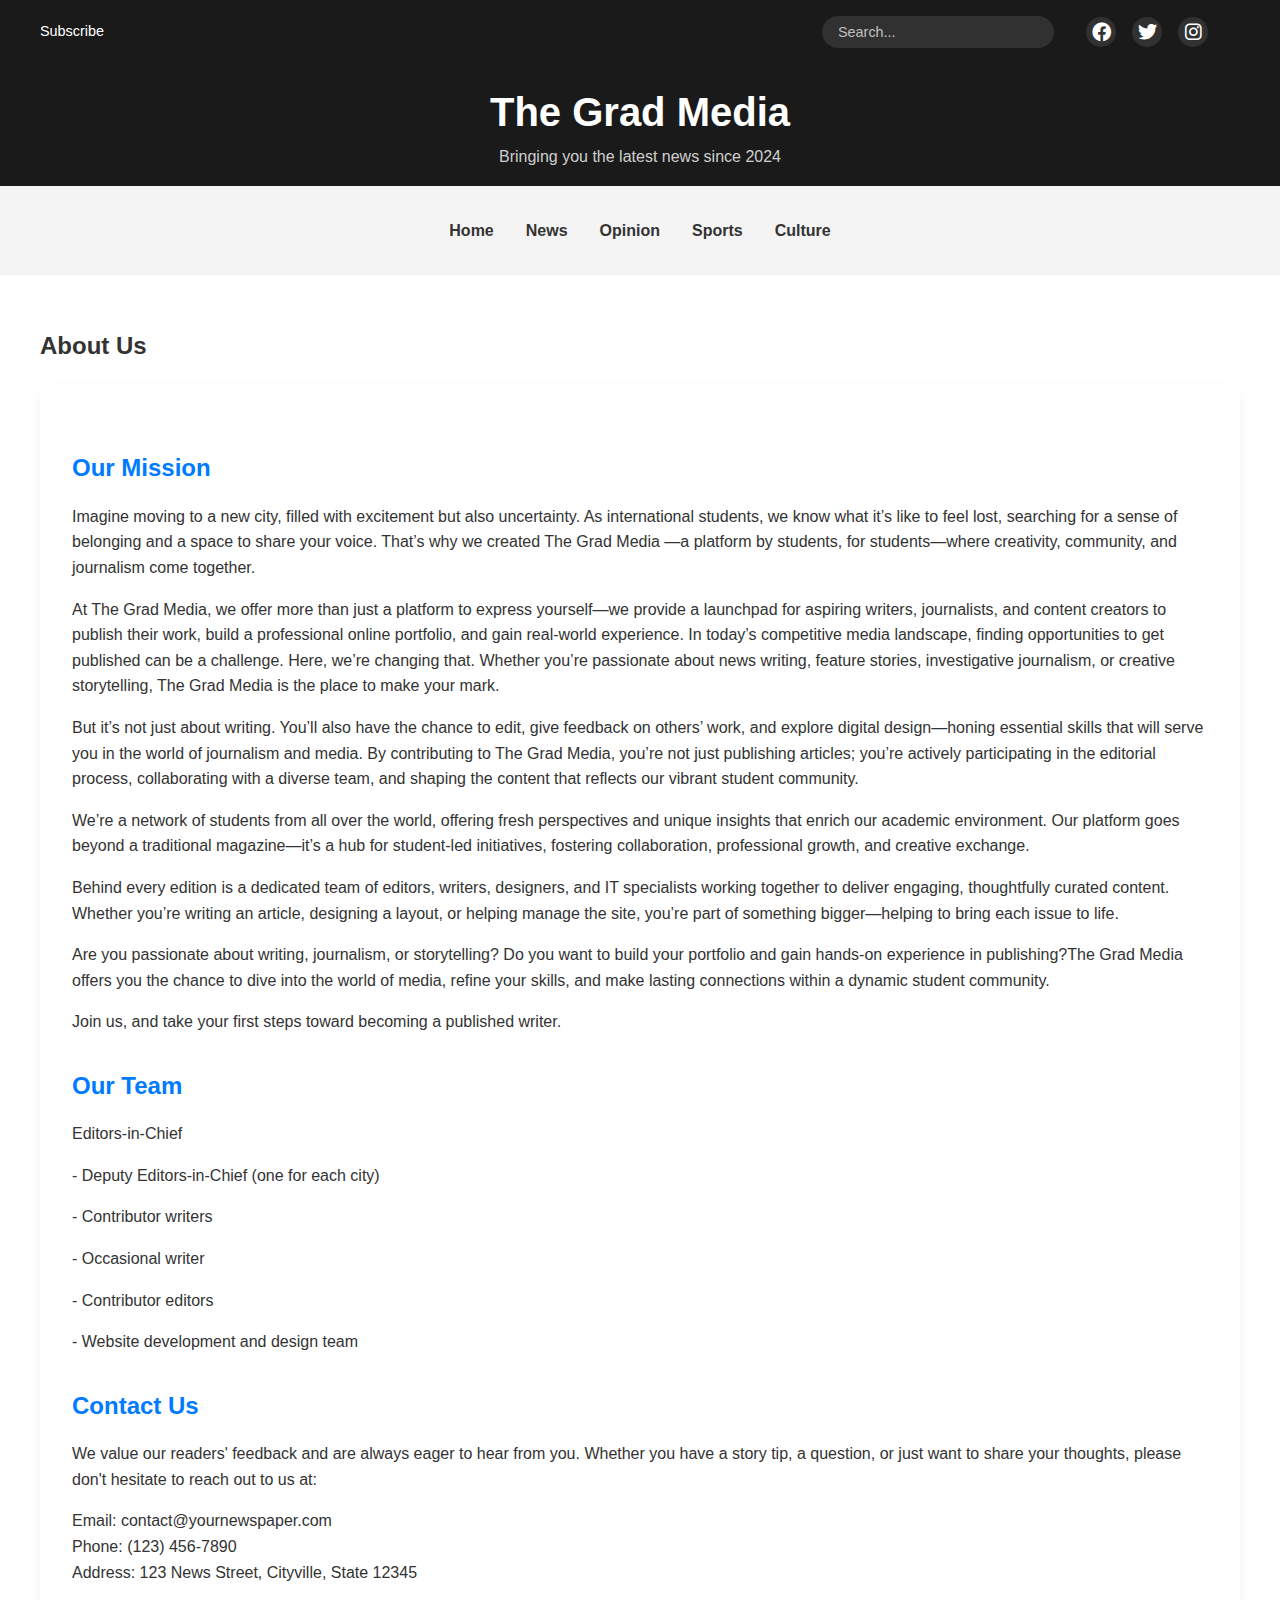
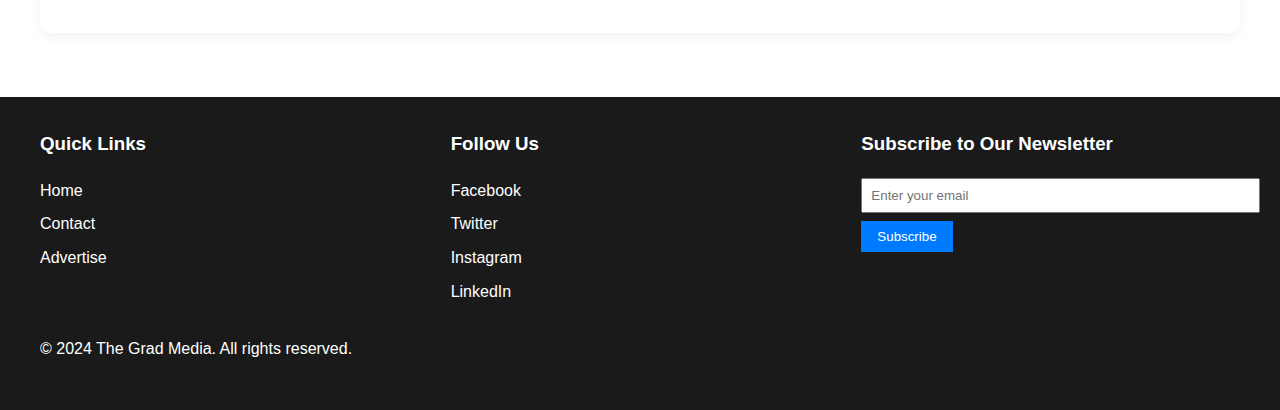
<file: about.html>
<!DOCTYPE html>
<html lang="en">
<head>
    <meta charset="UTF-8">
    <meta name="viewport" content="width=device-width, initial-scale=1.0">
    <title>About Us - Grad Media</title>
    <link href="https://fonts.googleapis.com/css2?family=Roboto:wght@400;500;700&display=swap" rel="stylesheet">
    <link href="https://cdnjs.cloudflare.com/ajax/libs/font-awesome/6.0.0-beta3/css/all.min.css" rel="stylesheet">
    <link rel="stylesheet" href="styles.css">
</head>
<body>
    <header>
        <div class="container">
            <div class="top-bar">
                <div class="quick-links">
                    <a href="#">Subscribe</a>
                </div>
                <div class="search-bar">
                    <input type="text" placeholder="Search...">
                </div>
                <div class="social-links">
                    <a href="#"><i class="fab fa-facebook"></i></a>
                    <a href="#"><i class="fab fa-twitter"></i></a>
                    <a href="#"><i class="fab fa-instagram"></i></a>
                </div>
            </div>
            <div class="logo">
                <h1>The Grad Media</h1>
                <p>Bringing you the latest news since 2024</p>
            </div>
        </div>
    </header>

    <nav>
        <div class="container">
            <ul>
                <li><a href="index.html">Home</a></li>
                <li><a href="#">News</a></li>
                <li><a href="#">Opinion</a></li>
                <li><a href="#">Sports</a></li>
                <li><a href="#">Culture</a></li>
            </ul>
        </div>
    </nav>

    <main>
        <div class="container">
            <h2>About Us</h2>
            <section class="about-content">
                <h3>Our Mission</h3>
                <p>Imagine moving to a new city, filled with excitement but also uncertainty. As international students, we know what it’s like to feel lost, searching for a sense of belonging and a space to share your voice. That’s why we created The Grad Media —a platform by students, for students—where creativity, community, and journalism come together.</p>
                <p></p>At The Grad Media, we offer more than just a platform to express yourself—we provide a launchpad for aspiring writers, journalists, and content creators to publish their work, build a professional online portfolio, and gain real-world experience. In today’s competitive media landscape, finding opportunities to get published can be a challenge. Here, we’re changing that. Whether you’re passionate about news writing, feature stories, investigative journalism, or creative storytelling, The Grad Media is the place to make your mark.</p>
                <p>But it’s not just about writing. You’ll also have the chance to edit, give feedback on others’ work, and explore digital design—honing essential skills that will serve you in the world of journalism and media. By contributing to The Grad Media, you’re not just publishing articles; you’re actively participating in the editorial process, collaborating with a diverse team, and shaping the content that reflects our vibrant student community.</p>
                <p>We’re a network of students from all over the world, offering fresh perspectives and unique insights that enrich our academic environment. Our platform goes beyond a traditional magazine—it’s a hub for student-led initiatives, fostering collaboration, professional growth, and creative exchange.</p>
                <p>Behind every edition is a dedicated team of editors, writers, designers, and IT specialists working together to deliver engaging, thoughtfully curated content. Whether you’re writing an article, designing a layout, or helping manage the site, you’re part of something bigger—helping to bring each issue to life.</p>
                <p>Are you passionate about writing, journalism, or storytelling? Do you want to build your portfolio and gain hands-on experience in publishing?The Grad Media offers you the chance to dive into the world of media, refine your skills, and make lasting connections within a dynamic student community. </p>
                <p>Join us, and take your first steps toward becoming a published writer.</p>
                 <h3>Our Team</h3>
                <p>Editors-in-Chief</p>
                <p> - Deputy Editors-in-Chief (one for each city)</p>
                <p> - Contributor writers</p>
                <p>     - Occasional writer</p>
                <p> - Contributor editors</p>
                <p> - Website development and design team</p>
                <h3>Contact Us</h3>
                <p>We value our readers' feedback and are always eager to hear from you. Whether you have a story tip, a question, or just want to share your thoughts, please don't hesitate to reach out to us at:</p>
                <p>Email: contact@yournewspaper.com<br>
                Phone: (123) 456-7890<br>
                Address: 123 News Street, Cityville, State 12345</p>
            </section>
        </div>
    </main>

    <footer>
        <div class="container">
            <div class="footer-content">
                <div class="footer-section">
                    <h3>Quick Links</h3>
                    <ul>
                        <li><a href="index.html">Home</a></li>
                        <li><a href="#">Contact</a></li>
                        <li><a href="#">Advertise</a></li>
                    </ul>
                </div>
                <div class="footer-section">
                    <h3>Follow Us</h3>
                    <ul>
                        <li><a href="#">Facebook</a></li>
                        <li><a href="#">Twitter</a></li>
                        <li><a href="#">Instagram</a></li>
                        <li><a href="#">LinkedIn</a></li>
                    </ul>
                </div>
                <div class="footer-section">
                    <h3>Subscribe to Our Newsletter</h3>
                    <form class="newsletter-form">
                        <input type="email" placeholder="Enter your email">
                        <button type="submit">Subscribe</button>
                    </form>
                </div>
            </div>
            <p>&copy; 2024 The Grad Media. All rights reserved.</p>
        </div>
    </footer>

    <script src="script.js"></script>
</body>
</html>
</file>
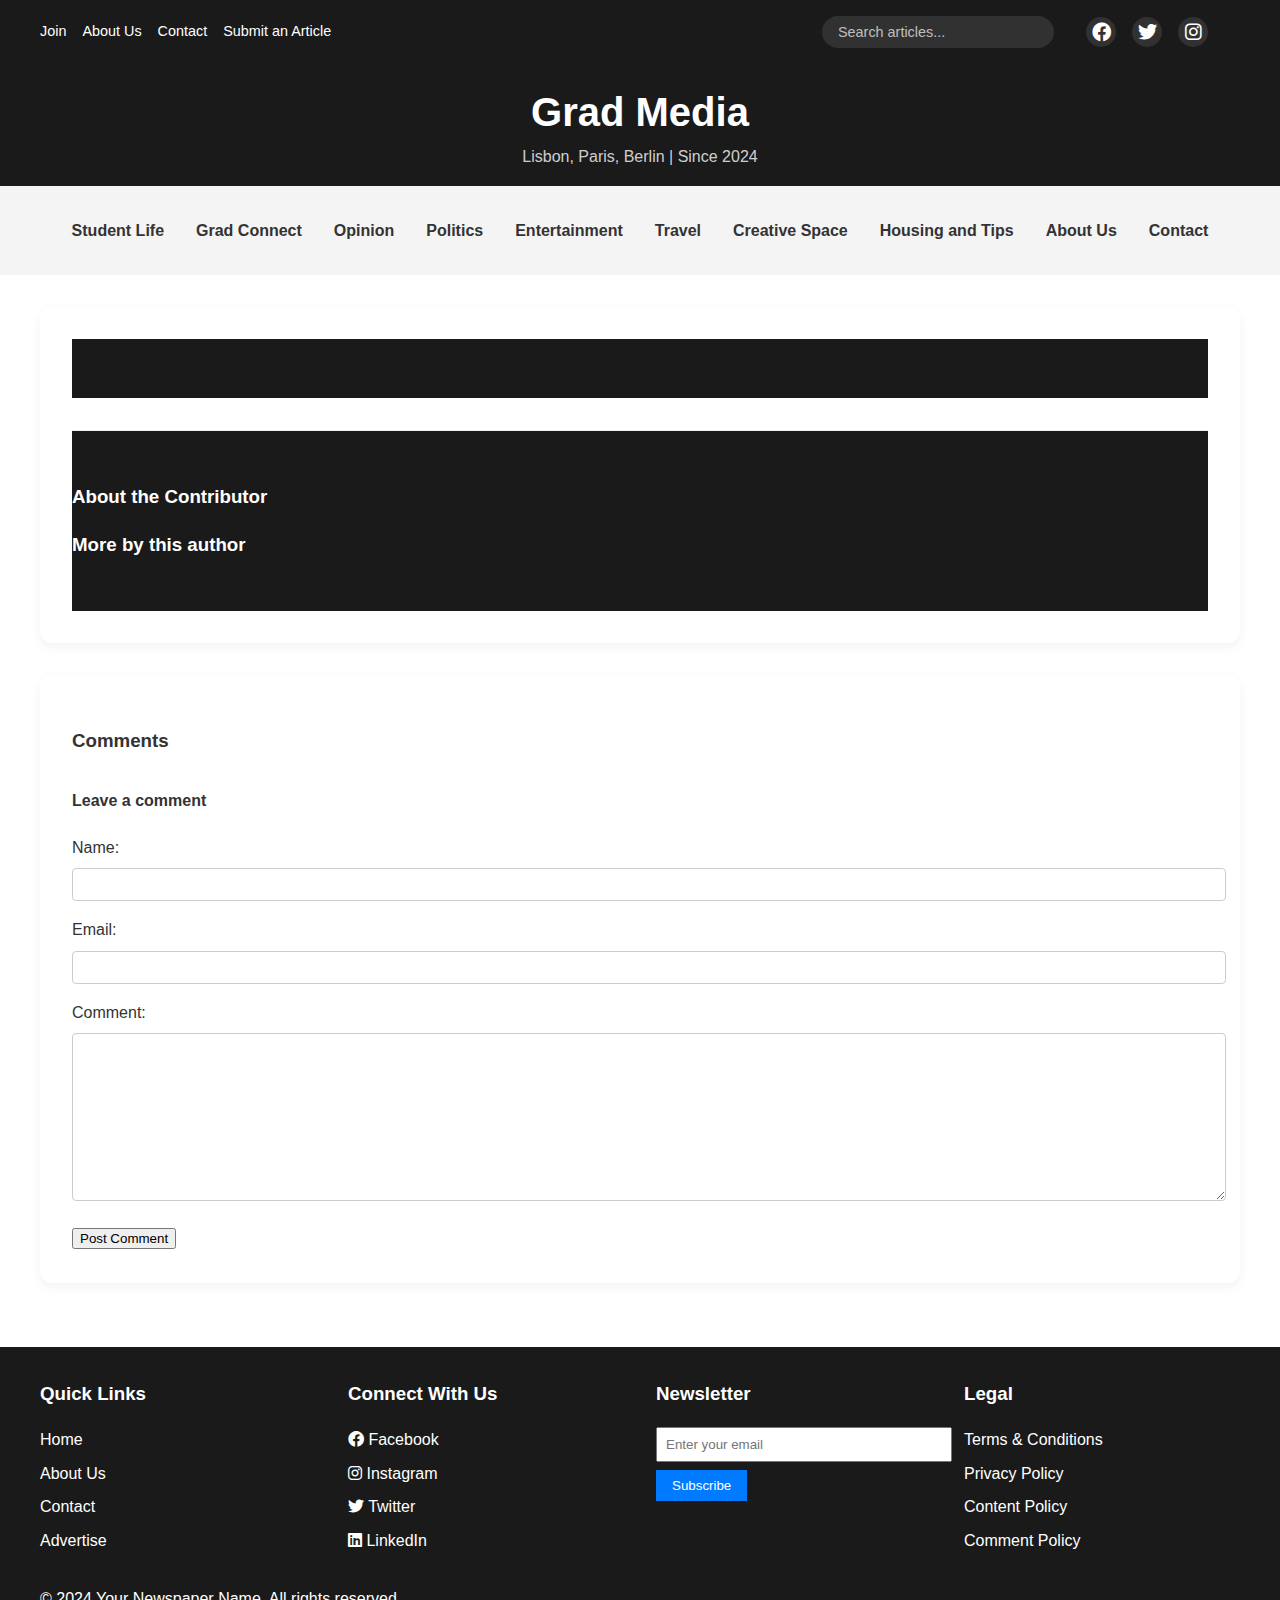
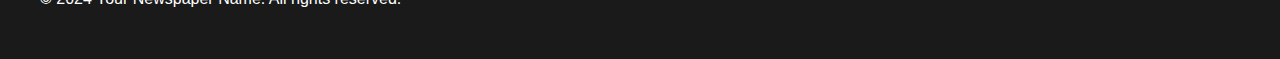
<file: article.html>
<!DOCTYPE html>
<html lang="en">
<head>
    <meta charset="UTF-8">
    <meta name="viewport" content="width=device-width, initial-scale=1.0">
    <title>Article - Grad Media</title>
    <link href="https://cdnjs.cloudflare.com/ajax/libs/font-awesome/6.0.0-beta3/css/all.min.css" rel="stylesheet">
    <link href="https://fonts.googleapis.com/css2?family=Roboto:wght@400;500;700&display=swap" rel="stylesheet">
    <link rel="stylesheet" href="styles.css">
</head>
<body>
    <header>
        <div class="container">
            <div class="top-bar">
                <div class="quick-links">
                    <a href="#">Join</a>
                    <a href="about.html">About Us</a>
                    <a href="contact.html">Contact</a>
                    <a href="#">Submit an Article</a>
                </div>
                <div class="search-bar">
                    <input type="text" placeholder="Search articles...">
                </div>
                <div class="social-links">
                    <a href="#"><i class="fab fa-facebook"></i></a>
                    <a href="#"><i class="fab fa-twitter"></i></a>
                    <a href="#"><i class="fab fa-instagram"></i></a>
                </div>
            </div>
            <div class="logo">
                <h1>Grad Media</h1>
                <p>Lisbon, Paris, Berlin | Since 2024</p>
            </div>
        </div>
    </header>
    <nav>
        <div class="container">
            <ul>
                <li class="dropdown">
                    <a href="#">Student Life</a>
                    <div class="dropdown-content">
                        <a href="#">Lisbon</a>
                        <a href="#">Paris</a>
                        <a href="#">Berlin</a>
                    </div>
                </li>
                <li><a href="#">Grad Connect</a></li>
                <li><a href="#">Opinion</a></li>
                <li><a href="#">Politics</a></li>
                <li class="dropdown">
                    <a href="#">Entertainment</a>
                    <div class="dropdown-content">
                        <a href="#">Sports</a>
                        <a href="#">Fashion</a>
                        <a href="#">Music Recommendations</a>
                        <a href="#">Cooking</a>
                    </div>
                </li>
                <li><a href="#">Travel</a></li>
                <li><a href="#">Creative Space</a></li>
                <li class="dropdown">
                    <a href="#">Housing and Tips</a>
                    <div class="dropdown-content">
                        <a href="#">Lisbon</a>
                        <a href="#">Paris</a>
                        <a href="#">Berlin</a>
                    </div>
                </li>
                <li><a href="about.html">About Us</a></li>
                <li><a href="contact.html">Contact</a></li>
            </ul>
        </div>
    </nav>
    <main>
        <div class="container">
            <article class="full-article">
                <header class="article-header">
                    <h1 id="article-title"></h1>
                    <div class="article-meta">
                        <span id="article-author"></span>
                        <span id="article-date"></span>
                    </div>
                </header>
                <div id="article-content"></div>
                <footer class="article-footer">
                    <div class="author-bio">
                        <h3>About the Contributor</h3>
                        <p id="author-bio"></p>
                        <p id="author-email"></p>
                        <div id="author-social"></div>
                    </div>
                    <div class="article-tags" id="article-tags"></div>
                    <div class="more-by-author">
                        <h3>More by this author</h3>
                        <ul id="more-articles"></ul>
                    </div>
                </footer>
            </article>
            <section class="comments-section">
                <h3>Comments</h3>
                <div id="comments-list"></div>
                <form id="comment-form">
                    <h4>Leave a comment</h4>
                    <div class="form-group">
                        <label for="commenter-name">Name:</label>
                        <input type="text" id="commenter-name" required>
                    </div>
                    <div class="form-group">
                        <label for="commenter-email">Email:</label>
                        <input type="email" id="commenter-email" required>
                    </div>
                    <div class="form-group">
                        <label for="comment-text">Comment:</label>
                        <textarea id="comment-text" required></textarea>
                    </div>
                    <button type="submit">Post Comment</button>
                </form>
            </section>
        </div>
    </main>
    <footer>
        <div class="container">
            <div class="footer-content">
                <div class="footer-section">
                    <h3>Quick Links</h3>
                    <ul>
                        <li><a href="index.html">Home</a></li>
                        <li><a href="about.html">About Us</a></li>
                        <li><a href="#">Contact</a></li>
                        <li><a href="#">Advertise</a></li>
                    </ul>
                </div>
                <div class="footer-section">
                    <h3>Connect With Us</h3>
                    <ul>
                        <li><a href="#"><i class="fab fa-facebook"></i> Facebook</a></li>
                        <li><a href="#"><i class="fab fa-instagram"></i> Instagram</a></li>
                        <li><a href="#"><i class="fab fa-twitter"></i> Twitter</a></li>
                        <li><a href="#"><i class="fab fa-linkedin"></i> LinkedIn</a></li>
                    </ul>
                </div>
                <div class="footer-section">
                    <h3>Newsletter</h3>
                    <form class="newsletter-form">
                        <input type="email" placeholder="Enter your email">
                        <button type="submit">Subscribe</button>
                    </form>
                </div>
                <div class="footer-section">
                    <h3>Legal</h3>
                    <ul>
                        <li><a href="#">Terms & Conditions</a></li>
                        <li><a href="#">Privacy Policy</a></li>
                        <li><a href="#">Content Policy</a></li>
                        <li><a href="#">Comment Policy</a></li>
                    </ul>
                </div>
            </div>
            <p>&copy; 2024 Your Newspaper Name. All rights reserved.</p>
        </div>
    </footer>
    <script src="script.js"></script>
</body>
</html>
</file>
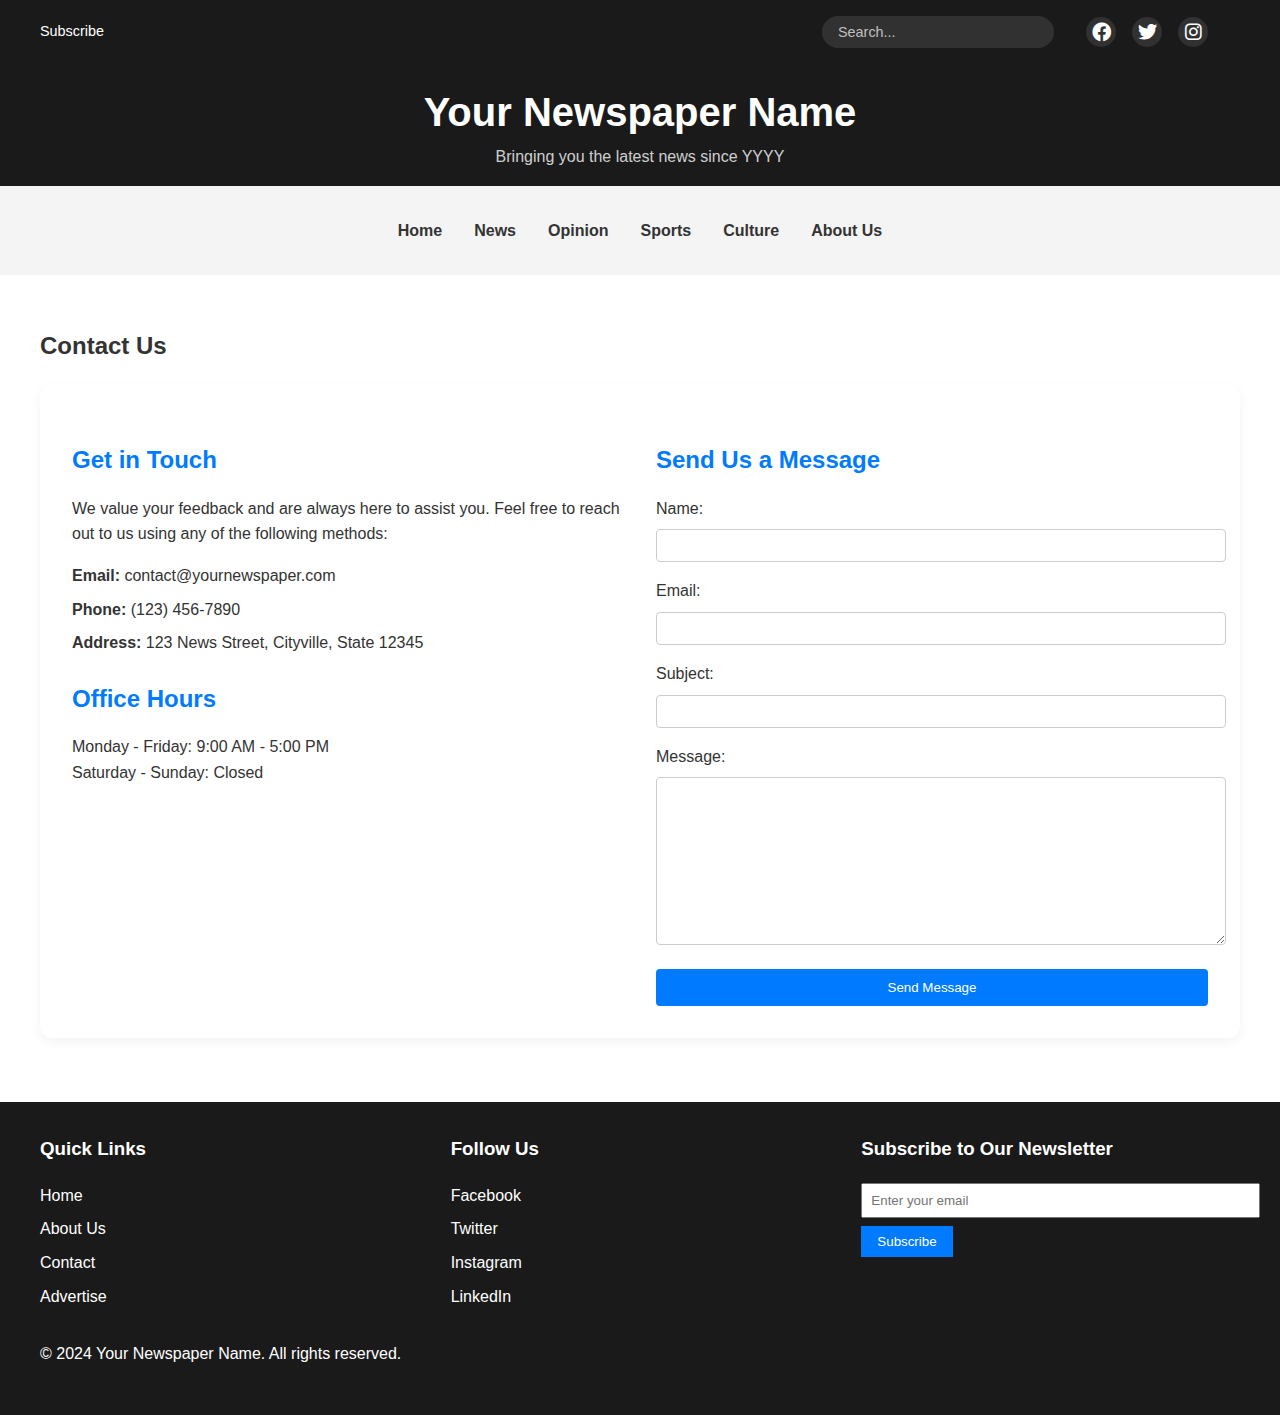
<file: contact.html>
<!DOCTYPE html>
<html lang="en">
<head>
    <meta charset="UTF-8">
    <meta name="viewport" content="width=device-width, initial-scale=1.0">
    <title>Contact Us - Your Newspaper Name</title>
    <link href="https://cdnjs.cloudflare.com/ajax/libs/font-awesome/6.0.0-beta3/css/all.min.css" rel="stylesheet">
    <link href="https://fonts.googleapis.com/css2?family=Roboto:wght@400;500;700&display=swap" rel="stylesheet">
    <link rel="stylesheet" href="styles.css">
</head>
<body>
    <header>
        <div class="container">
            <div class="top-bar">
                <div class="quick-links">
                    <a href="#">Subscribe</a>
                </div>
                <div class="search-bar">
                    <input type="text" placeholder="Search...">
                </div>
                <div class="social-links">
                    <a href="#"><i class="fab fa-facebook"></i></a>
                    <a href="#"><i class="fab fa-twitter"></i></a>
                    <a href="#"><i class="fab fa-instagram"></i></a>
                </div>
            </div>
            <div class="logo">
                <h1>Your Newspaper Name</h1>
                <p>Bringing you the latest news since YYYY</p>
            </div>
        </div>
    </header>

    <nav>
        <div class="container">
            <ul>
                <li><a href="index.html">Home</a></li>
                <li><a href="#">News</a></li>
                <li><a href="#">Opinion</a></li>
                <li><a href="#">Sports</a></li>
                <li><a href="#">Culture</a></li>
                <li><a href="about.html">About Us</a></li>
            </ul>
        </div>
    </nav>

    <main>
        <div class="container">
            <h2>Contact Us</h2>
            <section class="contact-content">
                <div class="contact-info">
                    <h3>Get in Touch</h3>
                    <p>We value your feedback and are always here to assist you. Feel free to reach out to us using any of the following methods:</p>
                    <ul>
                        <li><strong>Email:</strong> contact@yournewspaper.com</li>
                        <li><strong>Phone:</strong> (123) 456-7890</li>
                        <li><strong>Address:</strong> 123 News Street, Cityville, State 12345</li>
                    </ul>
                    <h3>Office Hours</h3>
                    <p>Monday - Friday: 9:00 AM - 5:00 PM<br>
                    Saturday - Sunday: Closed</p>
                </div>
                <div class="contact-form">
                    <h3>Send Us a Message</h3>
                    <form id="contact-form">
                        <div class="form-group">
                            <label for="name">Name:</label>
                            <input type="text" id="name" name="name" required>
                        </div>
                        <div class="form-group">
                            <label for="email">Email:</label>
                            <input type="email" id="email" name="email" required>
                        </div>
                        <div class="form-group">
                            <label for="subject">Subject:</label>
                            <input type="text" id="subject" name="subject" required>
                        </div>
                        <div class="form-group">
                            <label for="message">Message:</label>
                            <textarea id="message" name="message" required></textarea>
                        </div>
                        <button type="submit">Send Message</button>
                    </form>
                </div>
            </section>
        </div>
    </main>

    <footer>
        <div class="container">
            <div class="footer-content">
                <div class="footer-section">
                    <h3>Quick Links</h3>
                    <ul>
                        <li><a href="index.html">Home</a></li>
                        <li><a href="about.html">About Us</a></li>
                        <li><a href="contact.html">Contact</a></li>
                        <li><a href="#">Advertise</a></li>
                    </ul>
                </div>
                <div class="footer-section">
                    <h3>Follow Us</h3>
                    <ul>
                        <li><a href="#">Facebook</a></li>
                        <li><a href="#">Twitter</a></li>
                        <li><a href="#">Instagram</a></li>
                        <li><a href="#">LinkedIn</a></li>
                    </ul>
                </div>
                <div class="footer-section">
                    <h3>Subscribe to Our Newsletter</h3>
                    <form class="newsletter-form">
                        <input type="email" placeholder="Enter your email">
                        <button type="submit">Subscribe</button>
                    </form>
                </div>
            </div>
            <p>&copy; 2024 Your Newspaper Name. All rights reserved.</p>
        </div>
    </footer>

    <script src="script.js"></script>
</body>
</html>
</file>
<file: styles.css>
:root {
    --primary-color: #1a1a1a;
    --secondary-color: #f4f4f4;
    --accent-color: #007bff;
    --text-color: #333;
    --light-gray: #ccc;
}

body {
    font-family: Arial, sans-serif;
    margin: 0;
    padding: 0;
    line-height: 1.6;
    color: var(--text-color);
}

.container {
    max-width: 1200px;
    margin: 0 auto;
    padding: 0 1rem;
}

/* Header Styles */
header {
    background-color: var(--primary-color);
    color: white;
    padding: 1rem 0;
}

.top-bar {
    display: flex;
    justify-content: space-between;
    align-items: center;
    padding-bottom: 1rem;
}

.quick-links {
    display: flex;
    gap: 1rem;
}

.quick-links a {
    color: white;
    text-decoration: none;
    font-size: 0.9rem;
    transition: color 0.3s ease;
}

.quick-links a:hover {
    color: var(--accent-color);
}

.social-links {
    display: flex;
    gap: 1rem;
    margin-right: 2rem;
}

.social-links a {
    color: white;
    text-decoration: none;
    font-size: 1.2rem;
    transition: color 0.3s ease;
    width: 30px;
    height: 30px;
    display: flex;
    align-items: center;
    justify-content: center;
    border-radius: 50%;
    background-color: rgba(255, 255, 255, 0.1);
}

.social-links a:hover {
    color: var(--accent-color);
    background-color: rgba(255, 255, 255, 0.2);
}

.search-bar {
    margin-left: auto;
    margin-right: 2rem;
}

.search-bar input {
    padding: 0.5rem 1rem;
    border: none;
    border-radius: 20px;
    width: 200px;
    font-size: 0.9rem;
    background-color: rgba(255, 255, 255, 0.1);
    color: white;
    transition: background-color 0.3s ease;
}

.search-bar input::placeholder {
    color: rgba(255, 255, 255, 0.7);
}

.search-bar input:focus {
    outline: none;
    background-color: rgba(255, 255, 255, 0.2);
}

.logo {
    text-align: center;
    padding-top: 1rem;
}

.logo h1 {
    margin: 0;
    font-size: 2.5rem;
}

.logo p {
    margin: 0;
    font-size: 1rem;
    color: rgba(255, 255, 255, 0.8);
}

/* Navigation Styles */
nav {
    background-color: var(--secondary-color);
    padding: 0.5rem 0;
}

nav ul {
    list-style-type: none;
    padding: 0;
    display: flex;
    justify-content: center;
    flex-wrap: wrap;
}

nav ul li {
    margin: 0 1rem;
    position: relative;
}

nav ul li a {
    text-decoration: none;
    color: var(--text-color);
    font-weight: bold;
    padding: 0.5rem 0;
    display: block;
}

.dropdown-content {
    display: none;
    position: absolute;
    background-color: var(--secondary-color);
    min-width: 160px;
    box-shadow: 0px 8px 16px 0px rgba(0,0,0,0.2);
    z-index: 1;
}

.dropdown-content a {
    color: var(--text-color);
    padding: 12px 16px;
    text-decoration: none;
    display: block;
    text-align: left;
}

.dropdown:hover .dropdown-content {
    display: block;
}

/* Main Content Styles */
main {
    padding: 2rem 0;
}

.featured-articles {
    display: grid;
    grid-template-columns: repeat(auto-fit, minmax(300px, 1fr));
    gap: 1rem;
    margin-bottom: 2rem;
}

.featured-article {
    position: relative;
    overflow: hidden;
    border-radius: 8px;
    box-shadow: 0 4px 6px rgba(0, 0, 0, 0.1);
}

.featured-article img {
    width: 100%;
    height: 200px;
    object-fit: cover;
}

.featured-article .content {
    position: absolute;
    bottom: 0;
    left: 0;
    right: 0;
    background: rgba(0, 0, 0, 0.7);
    color: white;
    padding: 1rem;
}

.featured-article h2 {
    margin: 0 0 0.5rem 0;
    font-size: 1.2rem;
}

.featured-article .read-more {
    display: inline-block;
    background-color: var(--accent-color);
    color: white;
    padding: 0.5rem 1rem;
    text-decoration: none;
    border-radius: 4px;
    margin-top: 0.5rem;
}

.article-grid {
    display: grid;
    grid-template-columns: repeat(auto-fit, minmax(250px, 1fr));
    gap: 1rem;
}

.article-preview {
    border: 1px solid #ddd;
    border-radius: 8px;
    overflow: hidden;
    display: flex;
    flex-direction: column;
}

.article-preview .article-image {
    width: 100%;
    height: 200px;
    object-fit: cover;
}

.article-preview .content {
    padding: 1rem;
    flex-grow: 1;
    display: flex;
    flex-direction: column;
}

.article-preview h3 {
    margin: 0 0 0.5rem 0;
    font-size: 1.1rem;
}

.article-preview p {
    font-size: 0.9rem;
    margin-bottom: 0.5rem;
    flex-grow: 1;
}

.article-preview .meta {
    font-size: 0.8rem;
    color: #666;
    margin-top: auto;
}

.tags {
    margin-top: 0.5rem;
}

.tag {
    display: inline-block;
    background-color: #eee;
    padding: 0.2rem 0.5rem;
    border-radius: 4px;
    font-size: 0.8rem;
    margin-right: 0.5rem;
    margin-bottom: 0.5rem;
}

/* Footer Styles */
footer {
    background-color: var(--primary-color);
    color: white;
    padding: 2rem 0;
    margin-top: 2rem;
}

.footer-content {
    display: grid;
    grid-template-columns: repeat(auto-fit, minmax(200px, 1fr));
    gap: 2rem;
}

.footer-section h3 {
    margin-top: 0;
}

.footer-section ul {
    list-style-type: none;
    padding: 0;
}

.footer-section ul li {
    margin-bottom: 0.5rem;
}

.footer-section a {
    color: white;
    text-decoration: none;
}

.newsletter-form input[type="email"] {
    width: 100%;
    padding: 0.5rem;
    margin-bottom: 0.5rem;
}

.newsletter-form button {
    background-color: var(--accent-color);
    color: white;
    border: none;
    padding: 0.5rem 1rem;
    cursor: pointer;
}

/* Responsive Styles */
@media (max-width: 768px) {
    .top-bar {
        flex-wrap: wrap;
    }

    .quick-links, .social-links {
        flex: 1 1 100%;
        justify-content: center;
        margin-bottom: 0.5rem;
    }

    .social-links {
        margin-right: 0; /* Remove margin on smaller screens */
    }

    .search-bar {
        flex: 1 1 100%;
        margin-left: 0;
        margin-top: 0.5rem;
    }

    .search-bar input {
        width: 100%;
    }
}

/* About Us Page Styles */
.about-content {
    background-color: white;
    padding: 2rem;
    border-radius: 12px;
    box-shadow: 0 4px 12px rgba(0, 0, 0, 0.05);
}

.about-content h2 {
    color: var(--primary-color);
    font-size: 2rem;
    margin-bottom: 1rem;
}

.about-content h3 {
    color: var(--accent-color);
    font-size: 1.5rem;
    margin-top: 2rem;
    margin-bottom: 1rem;
}

.about-content p {
    margin-bottom: 1rem;
}

/* Contact Us Page Styles */
.contact-content {
    background-color: white;
    padding: 2rem;
    border-radius: 12px;
    box-shadow: 0 4px 12px rgba(0, 0, 0, 0.05);
    display: flex;
    flex-wrap: wrap;
    gap: 2rem;
}

.contact-info, .contact-form {
    flex: 1;
    min-width: 300px;
}

.contact-content h2 {
    color: var(--primary-color);
    font-size: 2rem;
    margin-bottom: 1rem;
}

.contact-content h3 {
    color: var(--accent-color);
    font-size: 1.5rem;
    margin-top: 1.5rem;
    margin-bottom: 1rem;
}

.contact-info ul {
    list-style-type: none;
    padding: 0;
}

.contact-info ul li {
    margin-bottom: 0.5rem;
}

.contact-form form {
    display: flex;
    flex-direction: column;
}

.form-group {
    margin-bottom: 1rem;
}

.form-group label {
    display: block;
    margin-bottom: 0.5rem;
}

.form-group input,
.form-group textarea {
    width: 100%;
    padding: 0.5rem;
    border: 1px solid var(--light-gray);
    border-radius: 4px;
}

.form-group textarea {
    height: 150px;
}

.contact-form button {
    background-color: var(--accent-color);
    color: white;
    border: none;
    padding: 0.7rem 1.5rem;
    border-radius: 4px;
    cursor: pointer;
    transition: background-color 0.3s ease;
}

.contact-form button:hover {
    background-color: #2980b9;
}

/* Full Article Styles */
.full-article {
    background-color: white;
    padding: 2rem;
    border-radius: 12px;
    box-shadow: 0 4px 12px rgba(0, 0, 0, 0.05);
    margin-bottom: 2rem;
}

.article-header {
    margin-bottom: 2rem;
}

.article-header h1 {
    font-size: 2.5rem;
    margin-bottom: 0.5rem;
}

.article-meta {
    font-size: 1rem;
    color: #666;
}

.article-content img {
    max-width: 100%;
    height: auto;
    margin: 1rem 0;
}

.article-footer {
    margin-top: 2rem;
    padding-top: 2rem;
    border-top: 1px solid #eee;
}

.author-bio {
    margin-bottom: 1rem;
}

.author-social a {
    font-size: 1.5rem;
    margin-right: 1rem;
    color: var(--accent-color);
}

.more-by-author ul {
    list-style-type: none;
    padding-left: 0;
}

.comments-section {
    background-color: white;
    padding: 2rem;
    border-radius: 12px;
    box-shadow: 0 4px 12px rgba(0, 0, 0, 0.05);
}

.comment {
    margin-bottom: 1rem;
    padding-bottom: 1rem;
    border-bottom: 1px solid #eee;
}

.comment:last-child {
    border-bottom: none;
}

.comment-date {
    font-size: 0.8rem;
    color: #666;
}

#comment-form {
    margin-top: 2rem;
}
</file>
